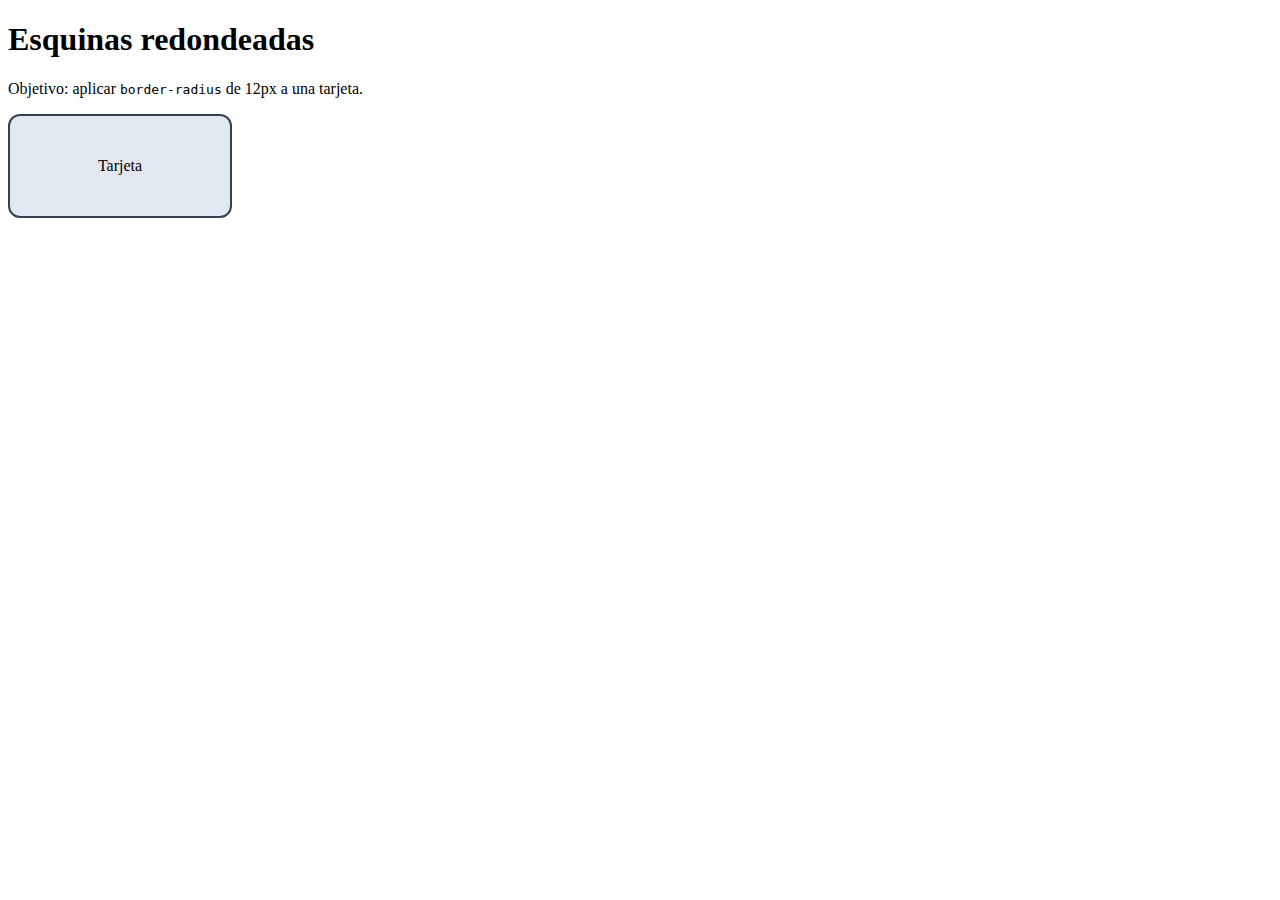
<file: EjerciciosCSS/Border/04-border-radius-basics/index.html>
<!DOCTYPE html>
<html lang="es">
<head>
  <meta charset="UTF-8" />
  <meta name="viewport" content="width=device-width, initial-scale=1.0" />
  <title>04 — Border-radius básico</title>
  <link rel="stylesheet" href="styles.css" />
</head>
<body>
  <h1>Esquinas redondeadas</h1>
  <p>Objetivo: aplicar <code>border-radius</code> de 12px a una tarjeta.</p>
  <div class="card">Tarjeta</div>
</body>
</html>
</file>
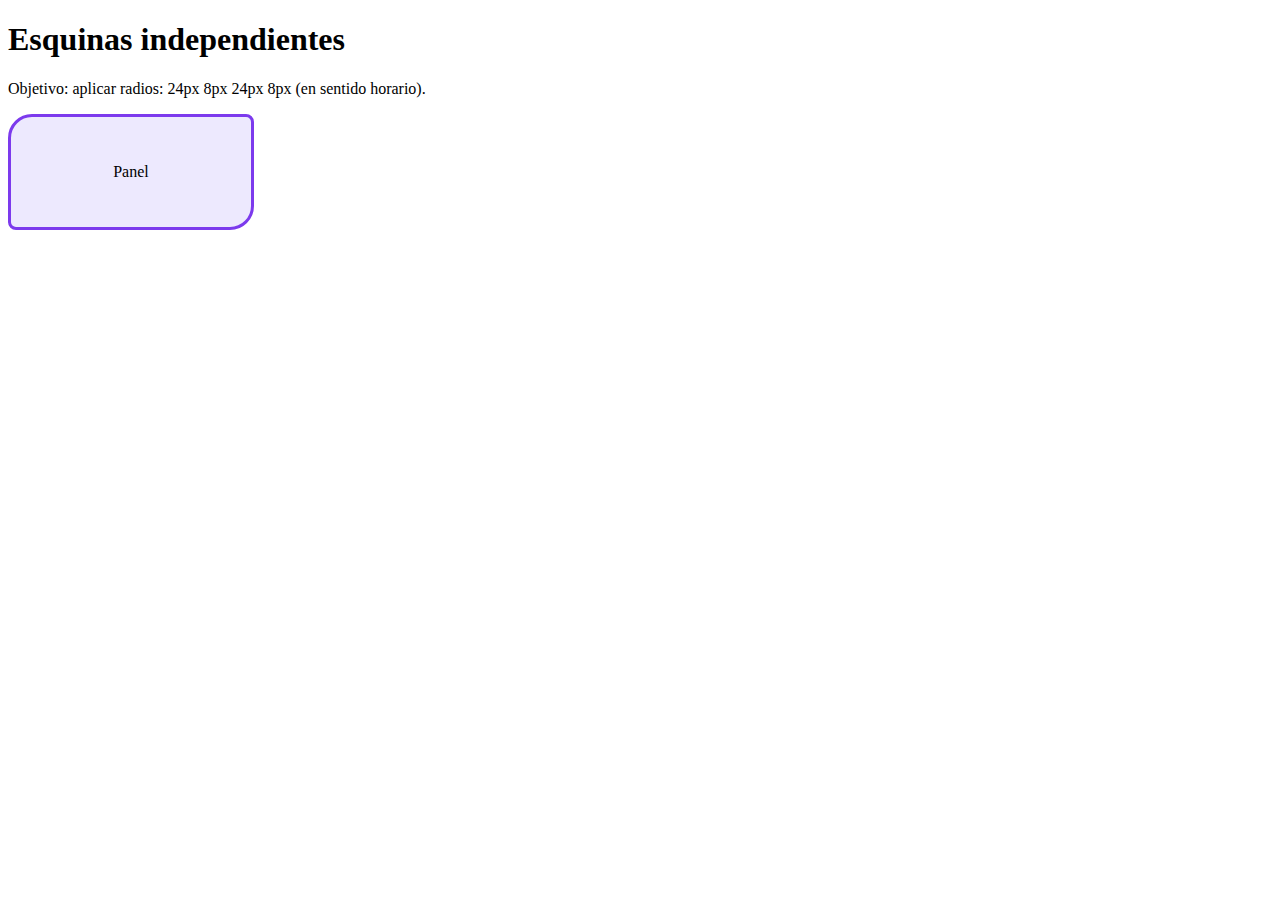
<file: EjerciciosCSS/Border/05-border-radius-corners/index.html>
<!DOCTYPE html>
<html lang="es">
<head>
  <meta charset="UTF-8" />
  <meta name="viewport" content="width=device-width, initial-scale=1.0" />
  <title>05 — Border-radius por esquina</title>
  <link rel="stylesheet" href="styles.css" />
</head>
<body>
  <h1>Esquinas independientes</h1>
  <p>Objetivo: aplicar radios: 24px 8px 24px 8px (en sentido horario).</p>
  <div class="panel">Panel</div>
</body>
</html>
</file>
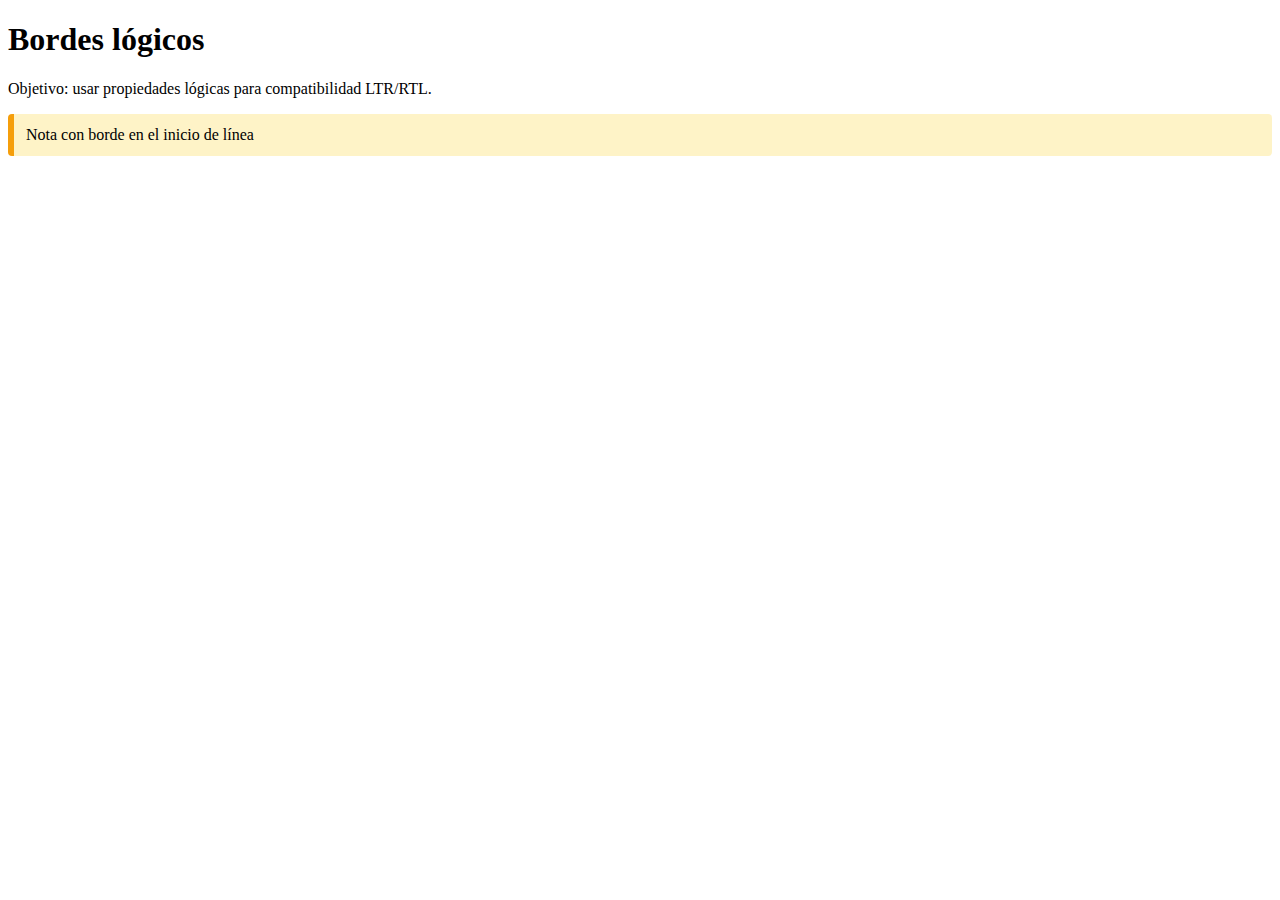
<file: EjerciciosCSS/Border/07-border-logical/index.html>
<!DOCTYPE html>
<html lang="es">
<head>
  <meta charset="UTF-8" />
  <meta name="viewport" content="width=device-width, initial-scale=1.0" />
  <title>07 — Bordes lógicos</title>
  <link rel="stylesheet" href="styles.css" />
</head>
<body>
  <h1>Bordes lógicos</h1>
  <p>Objetivo: usar propiedades lógicas para compatibilidad LTR/RTL.</p>
  <div class="note">Nota con borde en el inicio de línea</div>
</body>
</html>
</file>
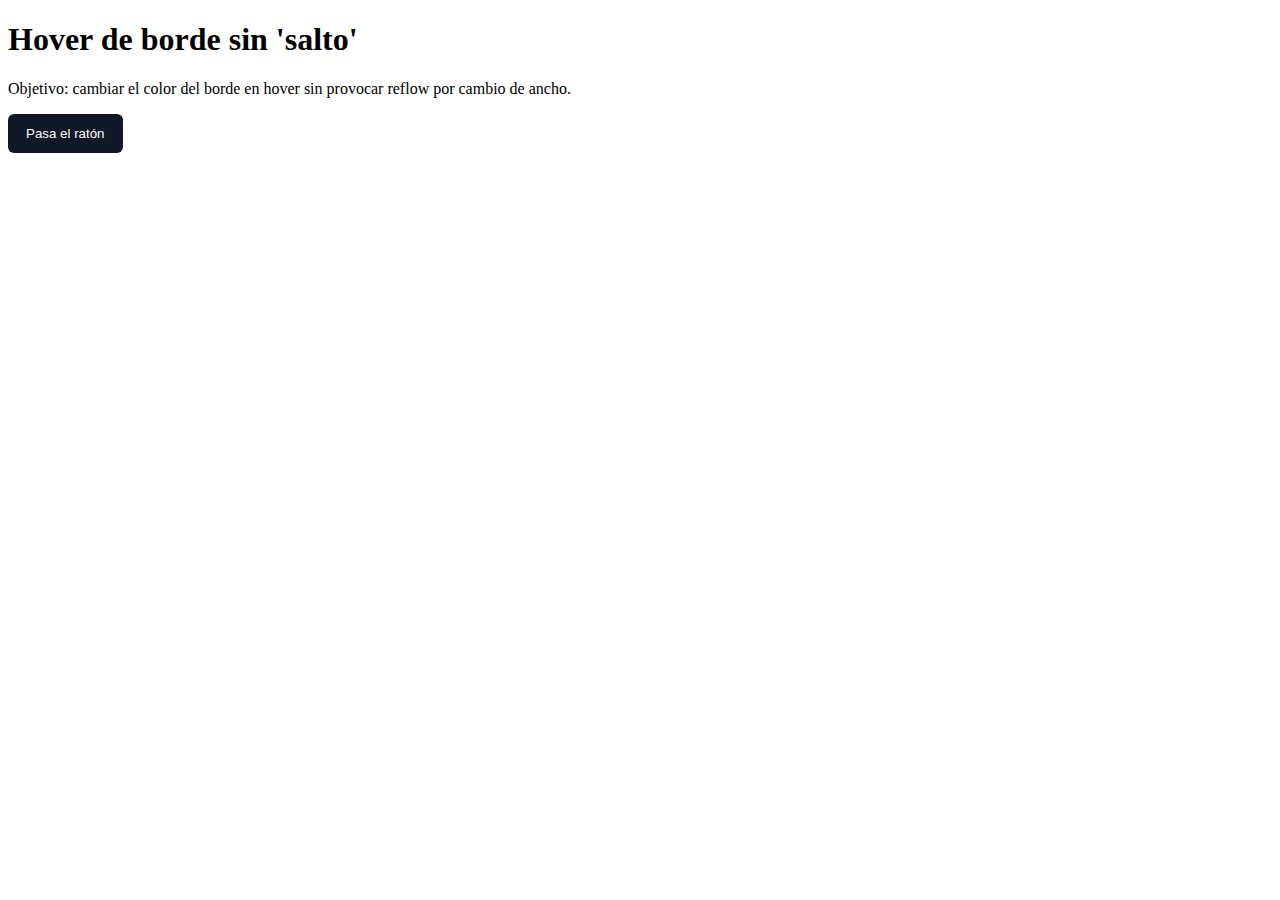
<file: EjerciciosCSS/Border/08-border-hover-stable/index.html>
<!DOCTYPE html>
<html lang="es">
<head>
  <meta charset="UTF-8" />
  <meta name="viewport" content="width=device-width, initial-scale=1.0" />
  <title>08 — Hover de borde estable</title>
  <link rel="stylesheet" href="styles.css" />
</head>
<body>
  <h1>Hover de borde sin 'salto'</h1>
  <p>Objetivo: cambiar el color del borde en hover sin provocar reflow por cambio de ancho.</p>
  <button class="btn">Pasa el ratón</button>
</body>
</html>
</file>
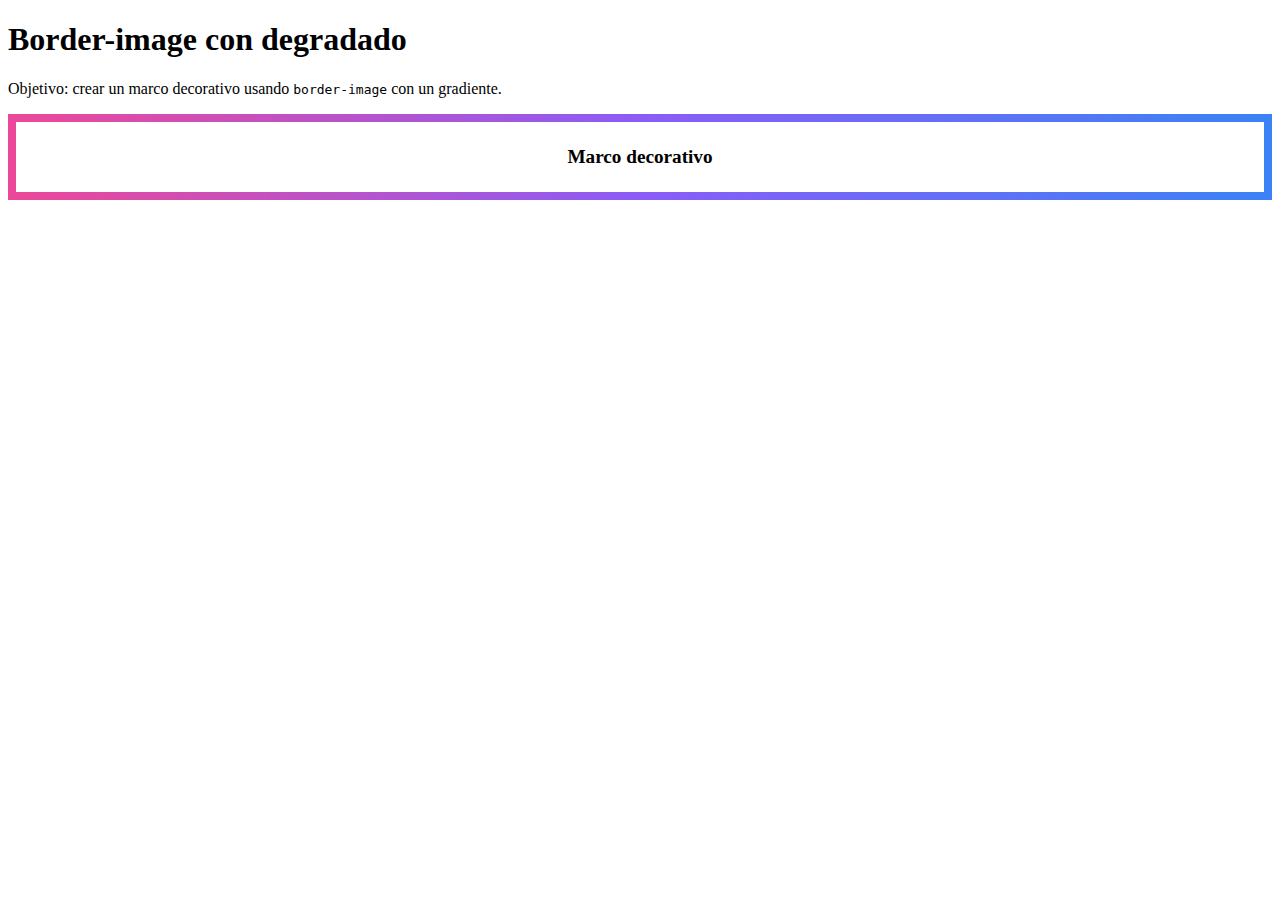
<file: EjerciciosCSS/Border/09-border-image/index.html>
<!DOCTYPE html>
<html lang="es">
<head>
  <meta charset="UTF-8" />
  <meta name="viewport" content="width=device-width, initial-scale=1.0" />
  <title>09 — Border-image</title>
  <link rel="stylesheet" href="./styles.css">
</head>
<body>
  <h1>Border-image con degradado</h1>
  <p>Objetivo: crear un marco decorativo usando <code>border-image</code> con un gradiente.</p>
  <div class="frame">Marco decorativo</div>
</body>
</html>
</file>
<file: EjerciciosCSS/Border/04-border-radius-basics/styles.css>
.card { 
    width: 220px; 
    height: 100px; 
    border:2px solid #334155; 
    background:#e2e8f0; 
    display:grid; 
    place-items:center;  
    
    border-radius: 12px;
}
</file>
<file: EjerciciosCSS/Border/05-border-radius-corners/styles.css>
.panel { 
    width: 240px; 
    height: 110px; 
    border:3px solid #7c3aed; 
    background:#ede9fe; 
    display:grid; 
    place-items:center; 

    /* Radios e sentidos horario
    arriba izquierda- arriba derecha- abajo derecha- abajo izquierda*/
    border-radius: 24px 8px 24px 8px;
}
</file>
<file: EjerciciosCSS/Border/07-border-logical/styles.css>
.note { 
    padding:12px; 
    background:#fef3c7;  
    border-inline-start: 6px solid #f59e0b; /*borde al inicio de línea*/
    border-radius: 4px;
}
</file>
<file: EjerciciosCSS/Border/08-border-hover-stable/styles.css>
.btn {
  padding:10px 16px;
  background:#111827;
  color:#fff;

  border: 2px solid transparent;
  border-radius: 6px;
 
}

/* Efecto hover sin salto */
.btn:hover {
  border-color: #38bdf8;       
  background-color: #1e293b;    /* Fondo un poco más claro */
}
</file>
<file: EjerciciosCSS/Border/09-border-image/styles.css>
.frame {
  padding: 24px;
  border: 8px solid; /* ancho del borde */
  border-image: linear-gradient(90deg, #ec4899, #8b5cf6, #3b82f6) 1; /* gradiente */
  background: #fff;
  font-size: 1.2rem;
  font-weight: bold;
  text-align: center;
}
</file>
